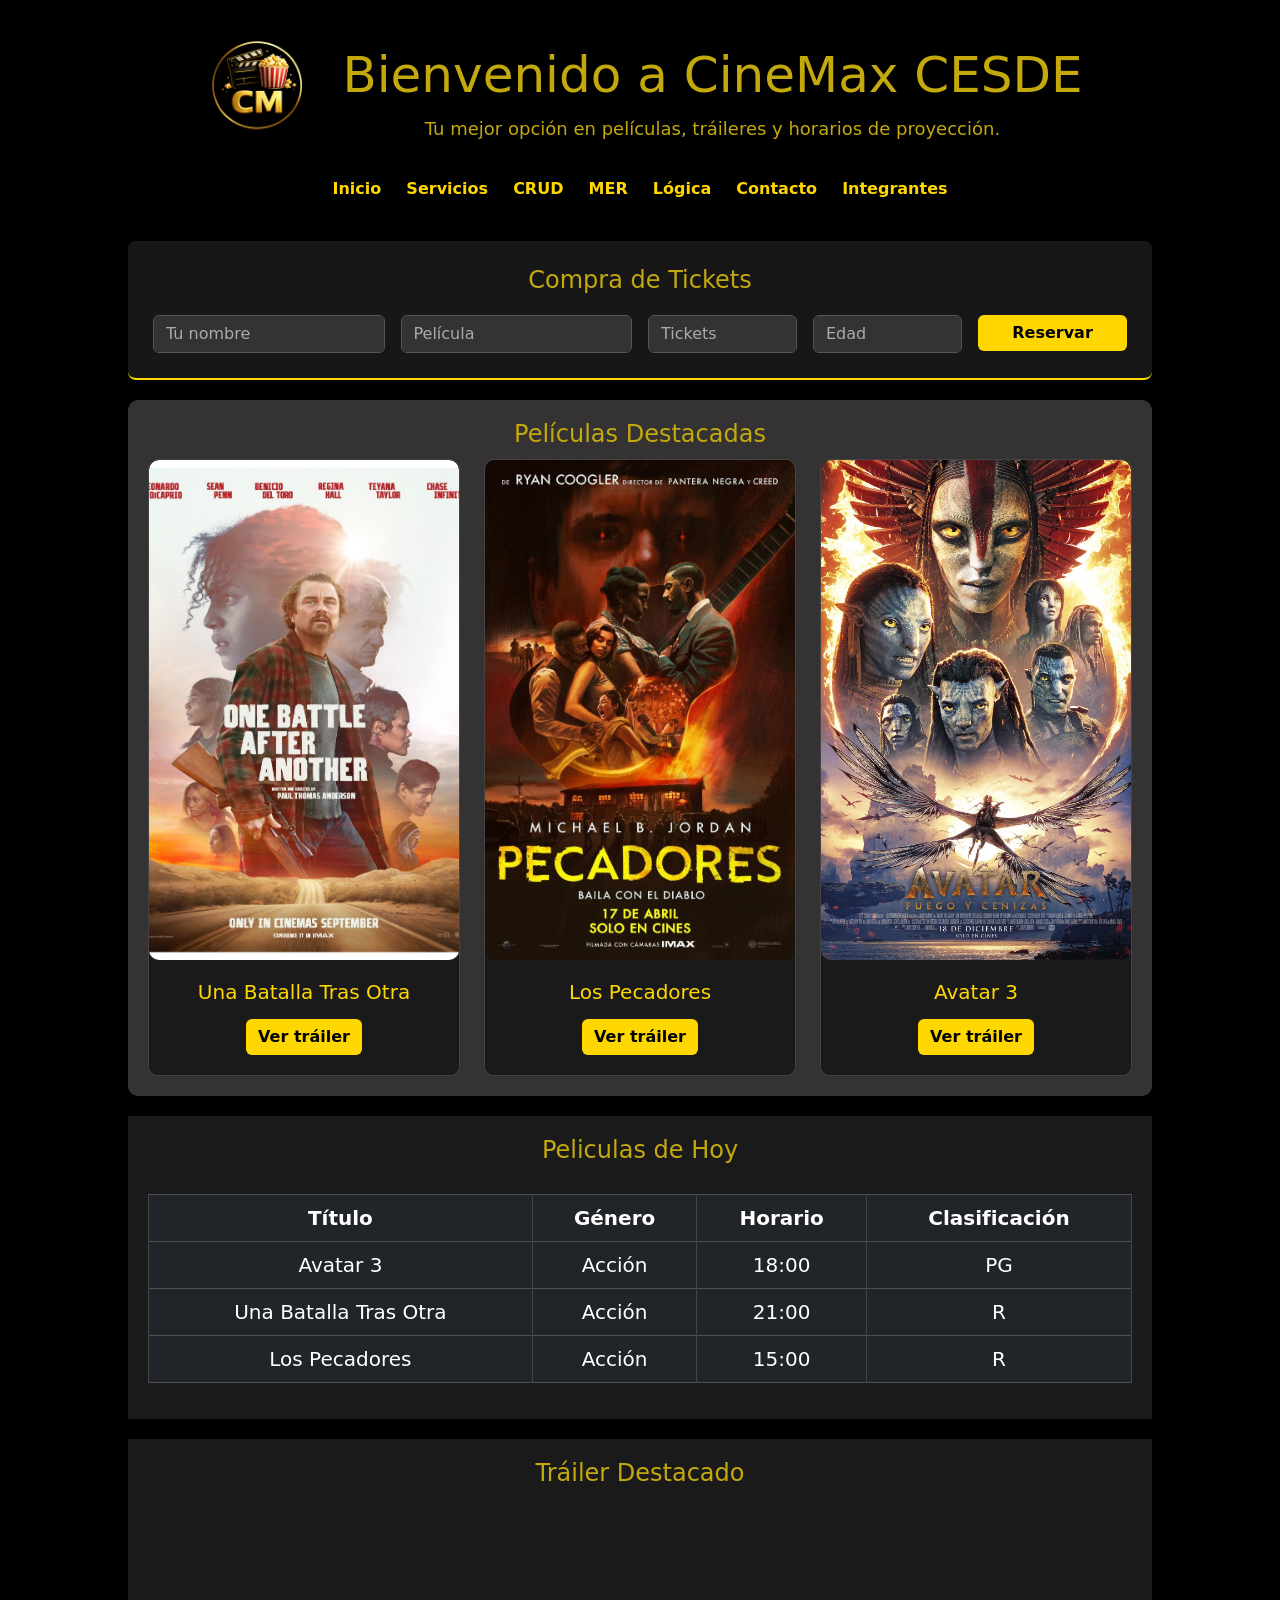
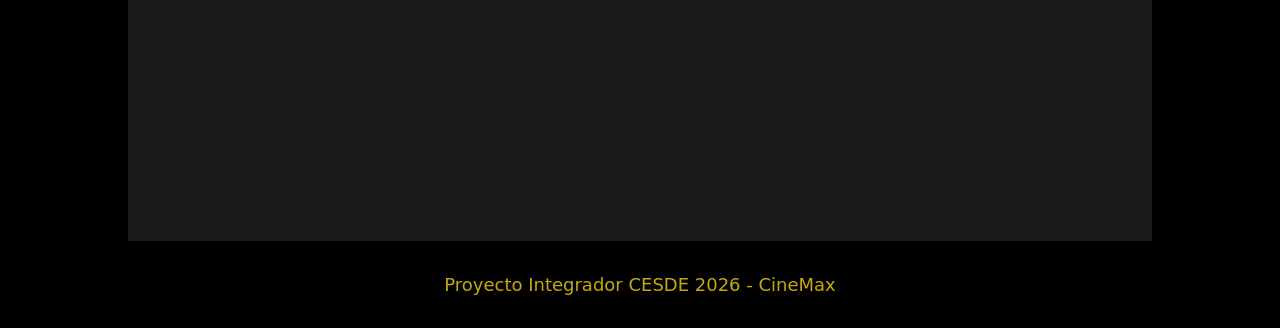
<file: index.html>
<!DOCTYPE html>
<html lang="es">
<head>
    <meta charset="UTF-8">
    <meta name="viewport" content="width=device-width, initial-scale=1.0">
    <title>CineMaxCESDE</title>
    <link rel="icon" type="image/png" href="imagenes/cm.png">

    <link href="https://cdn.jsdelivr.net/npm/bootstrap@5.3.3/dist/css/bootstrap.min.css" rel="stylesheet">
    <link rel="stylesheet" href="Style.css">
</head>

<body>

<header>
    <div class="encabezadoLogo">
    <img src="imagenes/cm.png" alt="Logo CineMax" class="logo-cinemax">

    <div>
        <h1>Bienvenido a CineMax CESDE</h1>
        <p>Tu mejor opción en películas, tráileres y horarios de proyección.</p>
    </div>
</div>

    <nav>
        <a href="index.html">Inicio</a>
        <a href="servicios.html">Servicios</a>
        <a href="crud.html">CRUD</a>
        <a href="mer.html">MER</a>
        <a href="logica.html">Lógica</a>
        <a href="contacto.html">Contacto</a>
        <a href="integrantes.html">Integrantes</a>
    </nav>
</header>

<main>
    <!-- Formulario para simular la compra de tickets -->
    <section class="compraEntradas">

    <h2>Compra de Tickets</h2>

    <form class="row g-3">

        <div class="col-md-3 col-sm-12">
            <input type="text" class="form-control" placeholder="Tu nombre" required>
        </div>

        <div class="col-md-3 col-sm-12">
            <input type="text" class="form-control" placeholder="Película" required>
        </div>

        <div class="col-md-2 col-sm-6">
            <input type="number" class="form-control" placeholder="Tickets" min="1" required>
        </div>

        <div class="col-md-2 col-sm-6">
            <input type="number" class="form-control" placeholder="Edad" min="1" required>
        </div>

        <div class="col-md-2 col-sm-12">
            <button type="submit" class="btn btn-primary w-100">Reservar</button>
        </div>

    </form>

</section>

<!-- Sección de películas destacadas usando tarjetas -->
    <section class="peliculas">

    <h2>Películas Destacadas</h2>

    <div class="row g-4 justify-content-center">

        <div class="col-md-4 col-sm-12">

            <div class="tarjetaPelicula">

                <img src="imagenes/img_1.jpg.jpeg"
                class="card-img-top posterPelicula"
                alt="Una batalla tras otra">

                <div class="cuerpoTarjeta">

                    <h5 class="tituloTarjeta">
                        Una Batalla Tras Otra
                    </h5>

                    <a href="https://www.youtube.com/watch?v=TEZp3bGQ3LA"
                    target="_blank"
                    class="btn btn-primary">
                        Ver tráiler
                    </a>

                </div>

            </div>

        </div>


        <div class="col-md-4 col-sm-12">

            <div class="tarjetaPelicula">

                <img src="imagenes/img_2.jpg.jpeg"
                class="card-img-top posterPelicula"
                alt="Los Pecadores">

                <div class="cuerpoTarjeta">

                    <h5 class="tituloTarjeta">
                        Los Pecadores
                    </h5>

                    <a href="https://www.youtube.com/watch?v=bAkWFyEEYSI"
                    target="_blank"
                    class="btn btn-primary">
                        Ver tráiler
                    </a>

                </div>

            </div>

        </div>


        <div class="col-md-4 col-sm-12">

            <div class="tarjetaPelicula">

                <img src="imagenes/img_3.jpg.jpeg"
                class="card-img-top posterPelicula"
                alt="Avatar 3">

                <div class="cuerpoTarjeta">

                    <h5 class="tituloTarjeta">
                        Avatar 3
                    </h5>

                    <a href="https://www.youtube.com/watch?v=nb_fFj_0rq8"
                    target="_blank"
                    class="btn btn-primary">
                        Ver tráiler
                    </a>

                </div>

            </div>

        </div>

    </div>

</section>

<!-- Tabla con la cartelera de películas disponibles -->
    <section class="tablaPeliculas">

    <h2>Peliculas de Hoy</h2>

    <div class="table-responsive">

        <table class="table table-dark table-hover table-bordered align-middle">

            <thead>
                <tr>
                    <th>Título</th>
                    <th>Género</th>
                    <th>Horario</th>
                    <th>Clasificación</th>
                </tr>
            </thead>

            <tbody>
                <tr>
                    <td>Avatar 3</td>
                    <td>Acción</td>
                    <td>18:00</td>
                    <td>PG</td>
                </tr>

                <tr>
                    <td>Una Batalla Tras Otra</td>
                    <td>Acción</td>
                    <td>21:00</td>
                    <td>R</td>
                </tr>

                <tr>
                    <td>Los Pecadores</td>
                    <td>Acción</td>
                    <td>15:00</td>
                    <td>R</td>
                </tr>
            </tbody>

        </table>

    </div>

</section>

<!-- Sección multimedia con tráiler incrustado -->
    <section class="multimedia">

        <h2>Tráiler Destacado</h2>

        <iframe width="560" height="315"
            src="https://www.youtube.com/embed/TEZp3bGQ3LA"
            title="Tráiler Una batalla tras otra"
            allowfullscreen>
        </iframe>

    </section>

</main>

<footer>
    <p>Proyecto Integrador CESDE 2026 - CineMax</p>
</footer>

</body>
</html>
</file>
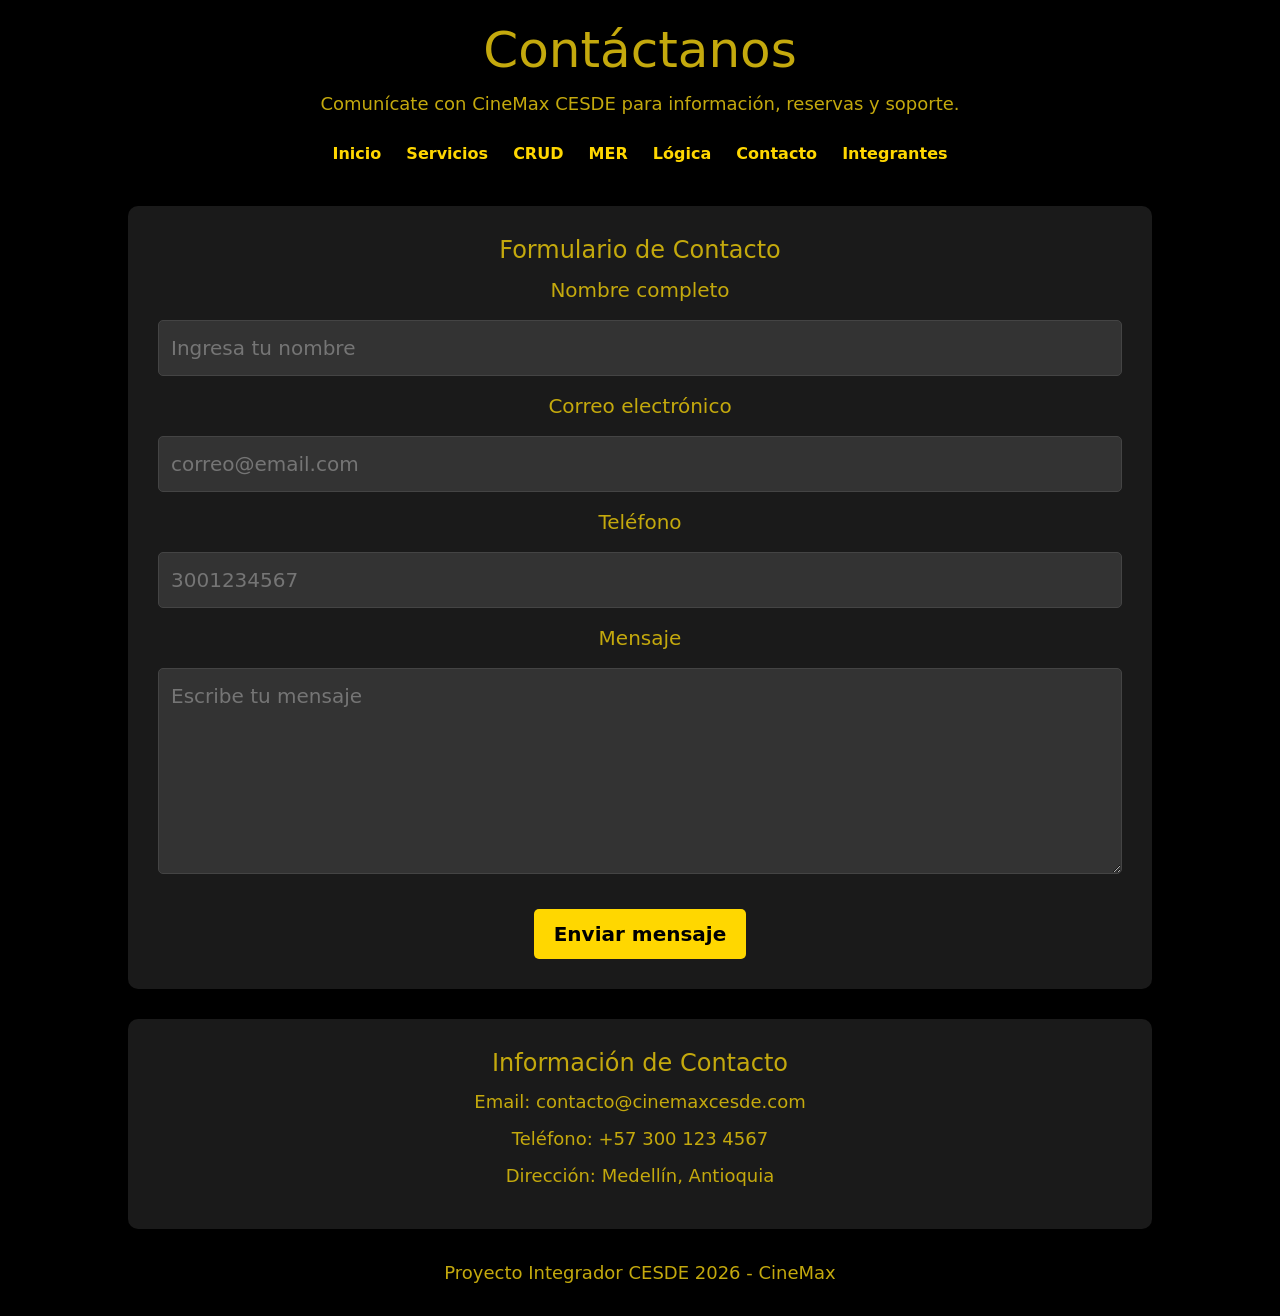
<file: contacto.html>
<!DOCTYPE html>
<html lang="es">
<head>
    <meta charset="UTF-8">
    <meta name="viewport" content="width=device-width, initial-scale=1.0">
    <title>Contacto - CineMaxCESDE </title>
    <link rel="icon" type="image/png" href="imagenes/cm.png">

    <link href="https://cdn.jsdelivr.net/npm/bootstrap@5.3.3/dist/css/bootstrap.min.css" rel="stylesheet">
    <link rel="stylesheet" href="Style.css">
</head>

<body>

<header>

    <h1>Contáctanos</h1>

    <p>
        Comunícate con CineMax CESDE para información, reservas y soporte.
    </p>

    <nav>
        <a href="index.html">Inicio</a>
        <a href="servicios.html">Servicios</a>
        <a href="crud.html">CRUD</a>
        <a href="mer.html">MER</a>
        <a href="logica.html">Lógica</a>
        <a href="contacto.html">Contacto</a>
        <a href="integrantes.html">Integrantes</a>
    </nav>

</header>

<main>

    <section class="crud">

        <h2>Formulario de Contacto</h2>

        <form class="crudFormulario">

            <label for="nombre">Nombre completo</label>
            <input type="text" id="nombre" placeholder="Ingresa tu nombre">

            <label for="correo">Correo electrónico</label>
            <input type="email" id="correo" placeholder="correo@email.com">

            <label for="telefono">Teléfono</label>
            <input type="tel" id="telefono" placeholder="3001234567">

            <label for="mensaje">Mensaje</label>
            <textarea id="mensaje" rows="6"
            placeholder="Escribe tu mensaje"></textarea>

            <div class="crudBotones">

                <button type="submit">Enviar mensaje</button>

            </div>

        </form>

    </section>


    <section class="crud">

        <h2>Información de Contacto</h2>

        <p>Email: contacto@cinemaxcesde.com</p>

        <p>Teléfono: +57 300 123 4567</p>

        <p>Dirección: Medellín, Antioquia</p>

    </section>

</main>

<footer>

    <p>Proyecto Integrador CESDE 2026 - CineMax</p>

</footer>

</body>
</html>
</file>
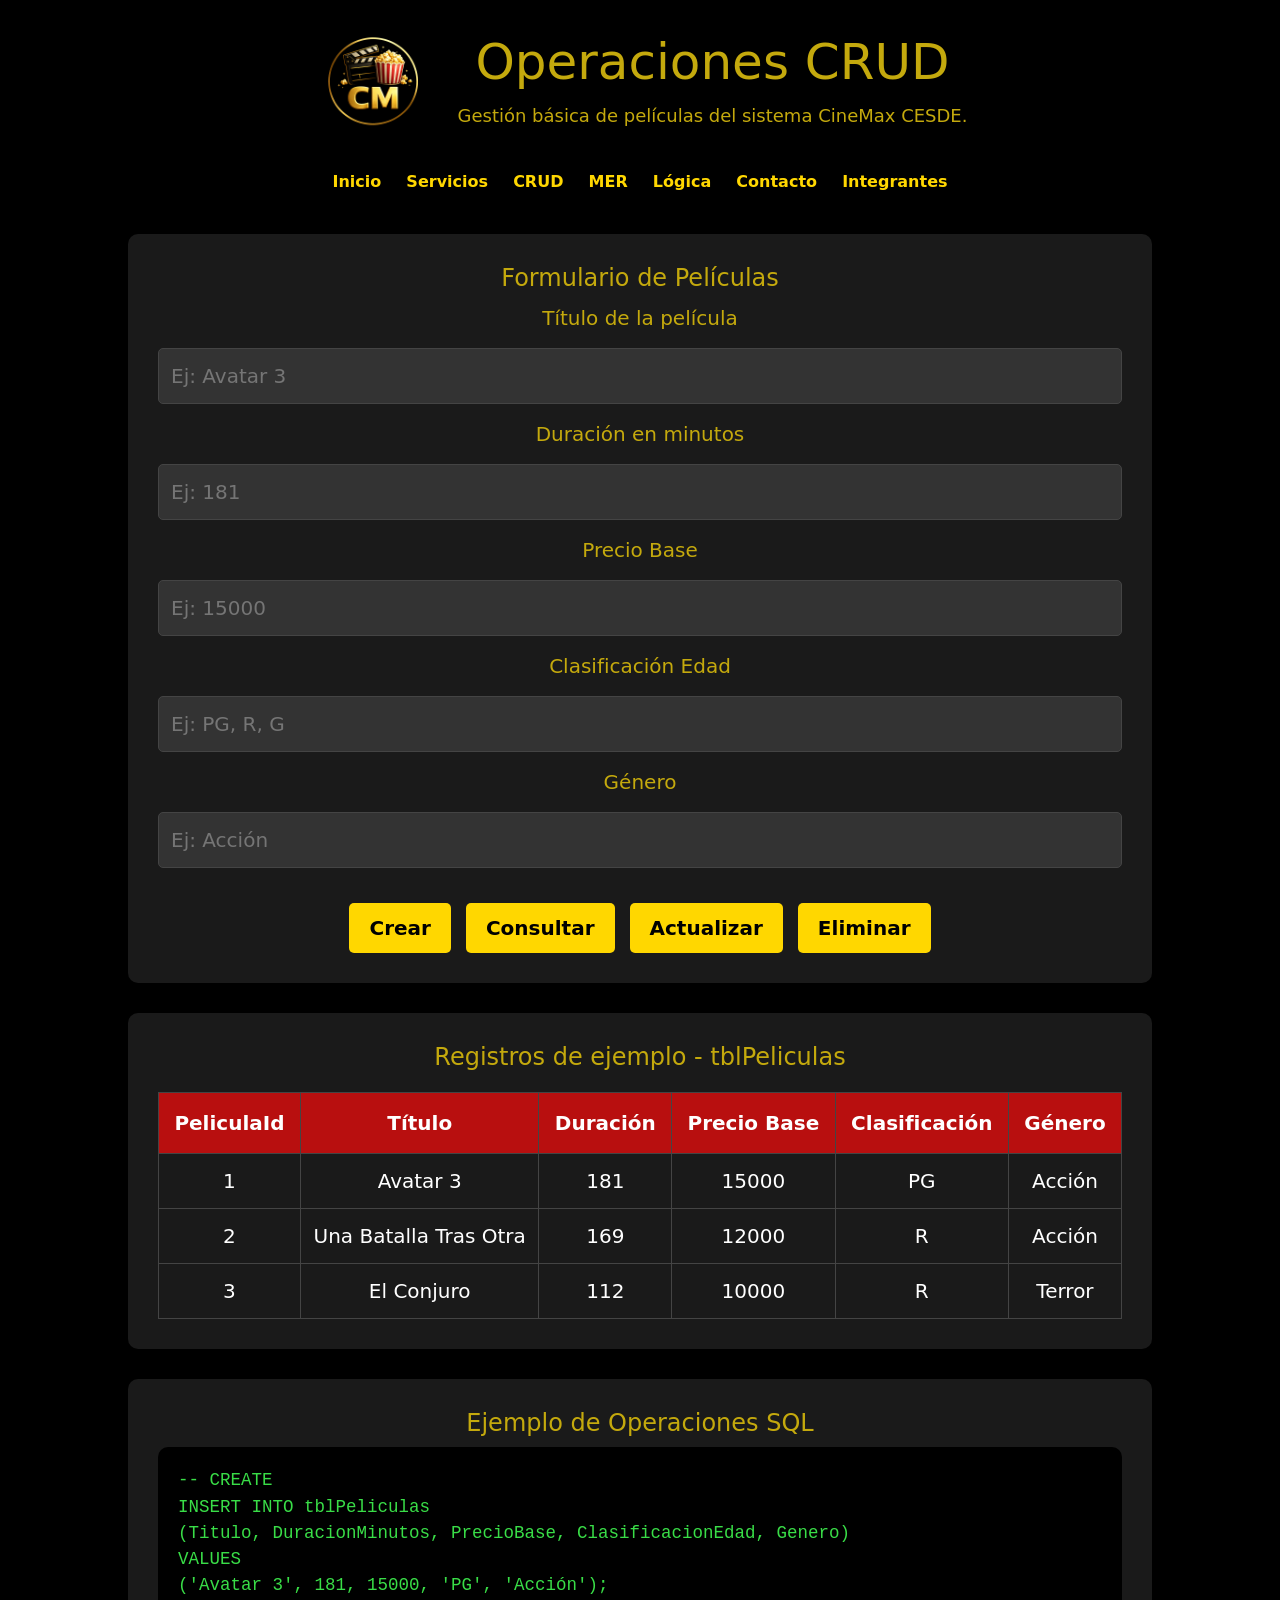
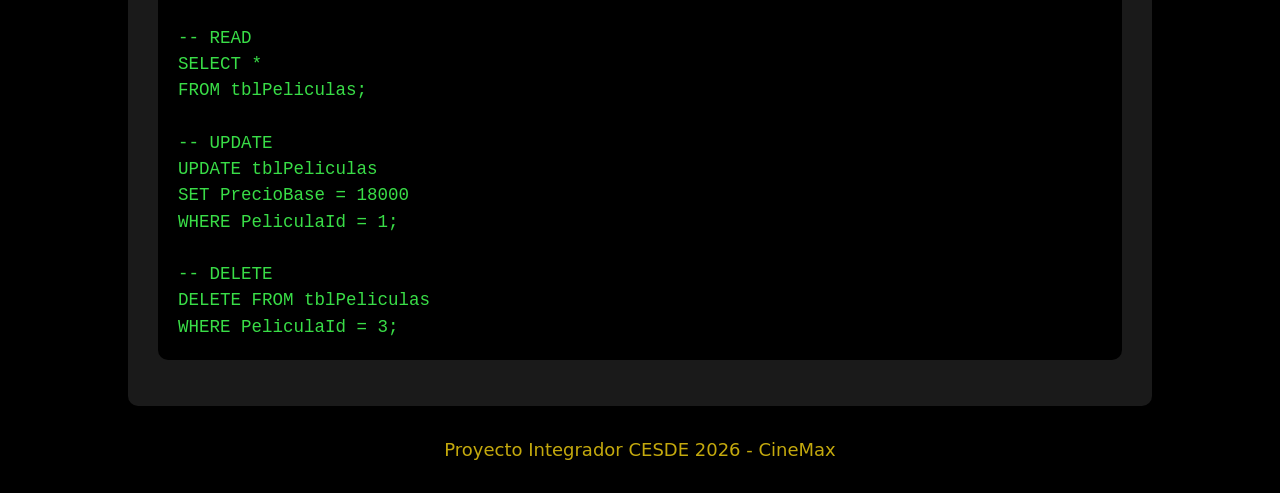
<file: crud.html>
<!DOCTYPE html>
<html lang="es">
<head>
    <meta charset="UTF-8">
    <meta name="viewport" content="width=device-width, initial-scale=1.0">
    <title>CRUD - CineMaxCESDE</title>
    <link rel="icon" type="image/png" href="imagenes/cm.png">

    <link href="https://cdn.jsdelivr.net/npm/bootstrap@5.3.3/dist/css/bootstrap.min.css" rel="stylesheet">
    <link rel="stylesheet" href="Style.css">
</head>

<body>

<header>
    <div class="encabezadoLogo">

    <img src="imagenes/cm.png" alt="Logo CineMax" class="logo-cinemax">

        <div class="textoEncabezado">
            <h1>Operaciones CRUD</h1>
            <p>Gestión básica de películas del sistema CineMax CESDE.</p>
        </div>
    </div>


    <nav>
        <a href="index.html">Inicio</a>
        <a href="servicios.html">Servicios</a>
        <a href="crud.html">CRUD</a>
        <a href="mer.html">MER</a>
        <a href="logica.html">Lógica</a>
        <a href="contacto.html">Contacto</a>
        <a href="integrantes.html">Integrantes</a>
    </nav>

</header>

<main>
<!-- Formulario para gestión de películas -->
    <section class="crud">

        <h2>Formulario de Películas</h2>

        <!-- Formulario basado en la tabla tblPeliculas -->
        <form class="crudFormulario">

            <!-- Formulario basado en la tabla tblPeliculas -->
            <label for="titulo">Título de la película</label>
            <input type="text" id="titulo" name="titulo" placeholder="Ej: Avatar 3">

            <label for="duracion">Duración en minutos</label>
            <input type="number" id="duracion" name="duracion" placeholder="Ej: 181">

            <label for="precio">Precio Base</label>
            <input type="number" id="precio" name="precio" placeholder="Ej: 15000">

            <label for="clasificacion">Clasificación Edad</label>
            <input type="text" id="clasificacion" name="clasificacion" placeholder="Ej: PG, R, G">

            <label for="genero">Género</label>
            <input type="text" id="genero" name="genero" placeholder="Ej: Acción">


            <!-- Botones para operaciones CRUD -->
            <div class="crudBotones">

                <button type="button">Crear</button>
                <button type="button">Consultar</button>
                <button type="button">Actualizar</button>
                <button type="button">Eliminar</button>

            </div>

        </form>

    </section>

<!-- Tabla visual con registros de películas -->
    <section class="crud">

        <h2>Registros de ejemplo - tblPeliculas</h2>

        <table>
            <tr>
                <th>PeliculaId</th>
                <th>Título</th>
                <th>Duración</th>
                <th>Precio Base</th>
                <th>Clasificación</th>
                <th>Género</th>
            </tr>

            <tr>
                <td>1</td>
                <td>Avatar 3</td>
                <td>181</td>
                <td>15000</td>
                <td>PG</td>
                <td>Acción</td>
            </tr>

            <tr>
                <td>2</td>
                <td>Una Batalla Tras Otra</td>
                <td>169</td>
                <td>12000</td>
                <td>R</td>
                <td>Acción</td>
            </tr>

            <tr>
                <td>3</td>
                <td>El Conjuro</td>
                <td>112</td>
                <td>10000</td>
                <td>R</td>
                <td>Terror</td>
            </tr>
        </table>

    </section>

<!-- Ejemplos de instrucciones SQL -->
    <section class="crud">

        <h2>Ejemplo de Operaciones SQL</h2>

<pre>
-- CREATE
INSERT INTO tblPeliculas
(Titulo, DuracionMinutos, PrecioBase, ClasificacionEdad, Genero)
VALUES
('Avatar 3', 181, 15000, 'PG', 'Acción');

-- READ
SELECT *
FROM tblPeliculas;

-- UPDATE
UPDATE tblPeliculas
SET PrecioBase = 18000
WHERE PeliculaId = 1;

-- DELETE
DELETE FROM tblPeliculas
WHERE PeliculaId = 3;
</pre>

    </section>

</main>

<footer>

    <p>Proyecto Integrador CESDE 2026 - CineMax</p>

</footer>

</body>
</html>
</file>
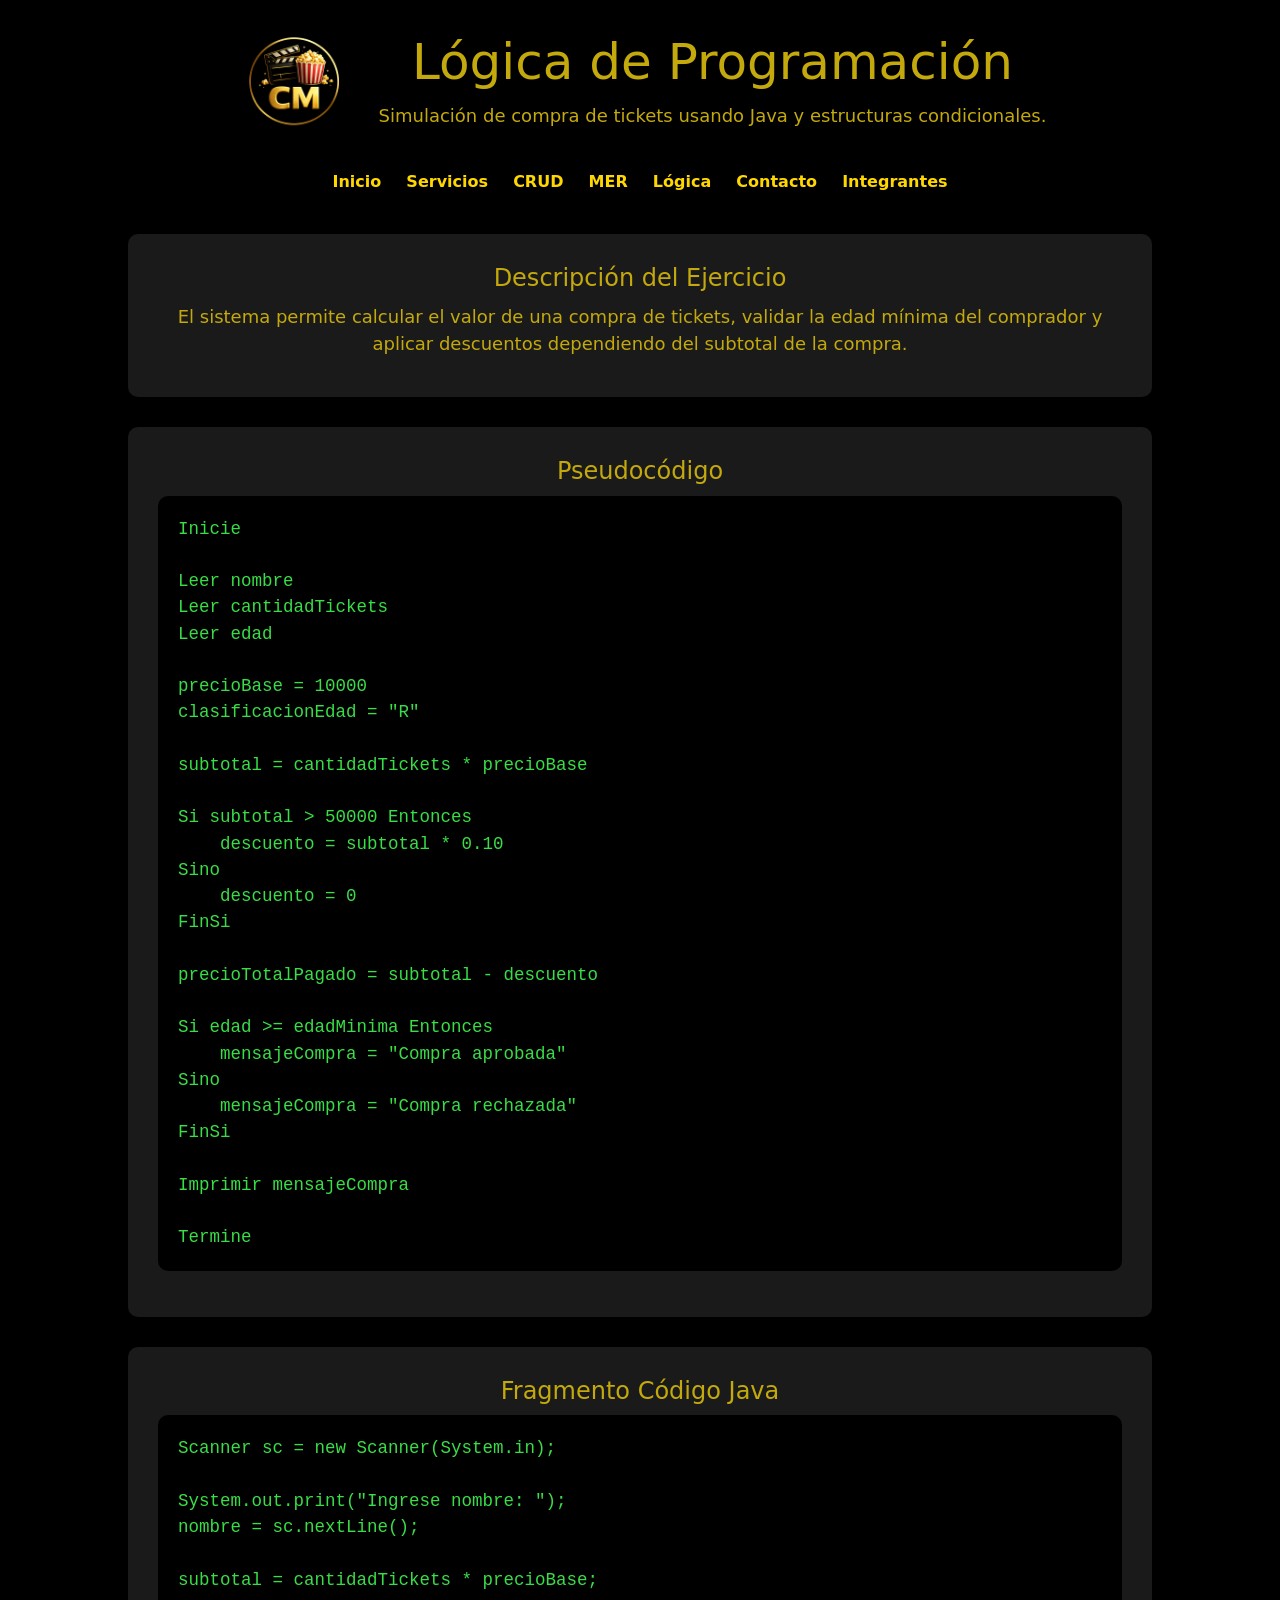
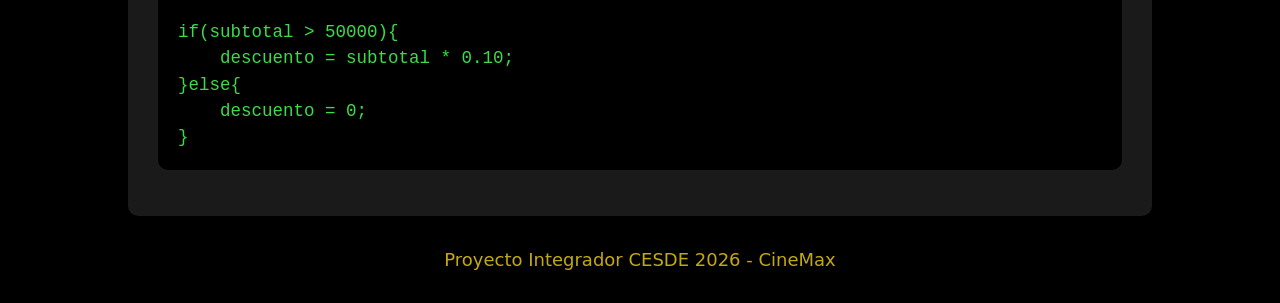
<file: logica.html>
<!DOCTYPE html>
<html lang="es">
<head>
    <meta charset="UTF-8">
    <meta name="viewport" content="width=device-width, initial-scale=1.0">
    <title>Lógica de Programación - CineMaxCESDE</title>
    <link rel="icon" type="image/png" href="imagenes/cm.png">

    <link href="https://cdn.jsdelivr.net/npm/bootstrap@5.3.3/dist/css/bootstrap.min.css" rel="stylesheet">
    <link rel="stylesheet" href="Style.css">
</head>

<body>

<header>

    <div class="encabezadoLogo">

        <img src="imagenes/cm.png" alt="Logo CineMax" class="logo-cinemax">

        <div class="textoEncabezado">
            <h1>Lógica de Programación</h1>
            <p>Simulación de compra de tickets usando Java y estructuras condicionales.</p>
        </div>
    </div>

    <nav>
        <a href="index.html">Inicio</a>
        <a href="servicios.html">Servicios</a>
        <a href="crud.html">CRUD</a>
        <a href="mer.html">MER</a>
        <a href="logica.html">Lógica</a>
        <a href="contacto.html">Contacto</a>
        <a href="integrantes.html">Integrantes</a>
    </nav>

</header>

<main>

    <section class="crud">

        <h2>Descripción del Ejercicio</h2>

        <p>
            El sistema permite calcular el valor de una compra de tickets,
            validar la edad mínima del comprador y aplicar descuentos
            dependiendo del subtotal de la compra.
        </p>

    </section>


    <section class="crud">

        <h2>Pseudocódigo</h2>

<pre>
Inicie

Leer nombre
Leer cantidadTickets
Leer edad

precioBase = 10000
clasificacionEdad = "R"

subtotal = cantidadTickets * precioBase

Si subtotal > 50000 Entonces
    descuento = subtotal * 0.10
Sino
    descuento = 0
FinSi

precioTotalPagado = subtotal - descuento

Si edad >= edadMinima Entonces
    mensajeCompra = "Compra aprobada"
Sino
    mensajeCompra = "Compra rechazada"
FinSi

Imprimir mensajeCompra

Termine
</pre>

    </section>


    <section class="crud">

        <h2>Fragmento Código Java</h2>

<pre>
Scanner sc = new Scanner(System.in);

System.out.print("Ingrese nombre: ");
nombre = sc.nextLine();

subtotal = cantidadTickets * precioBase;

if(subtotal > 50000){
    descuento = subtotal * 0.10;
}else{
    descuento = 0;
}
</pre>

    </section>

</main>

<footer>

    <p>Proyecto Integrador CESDE 2026 - CineMax</p>

</footer>

</body>
</html>
</file>
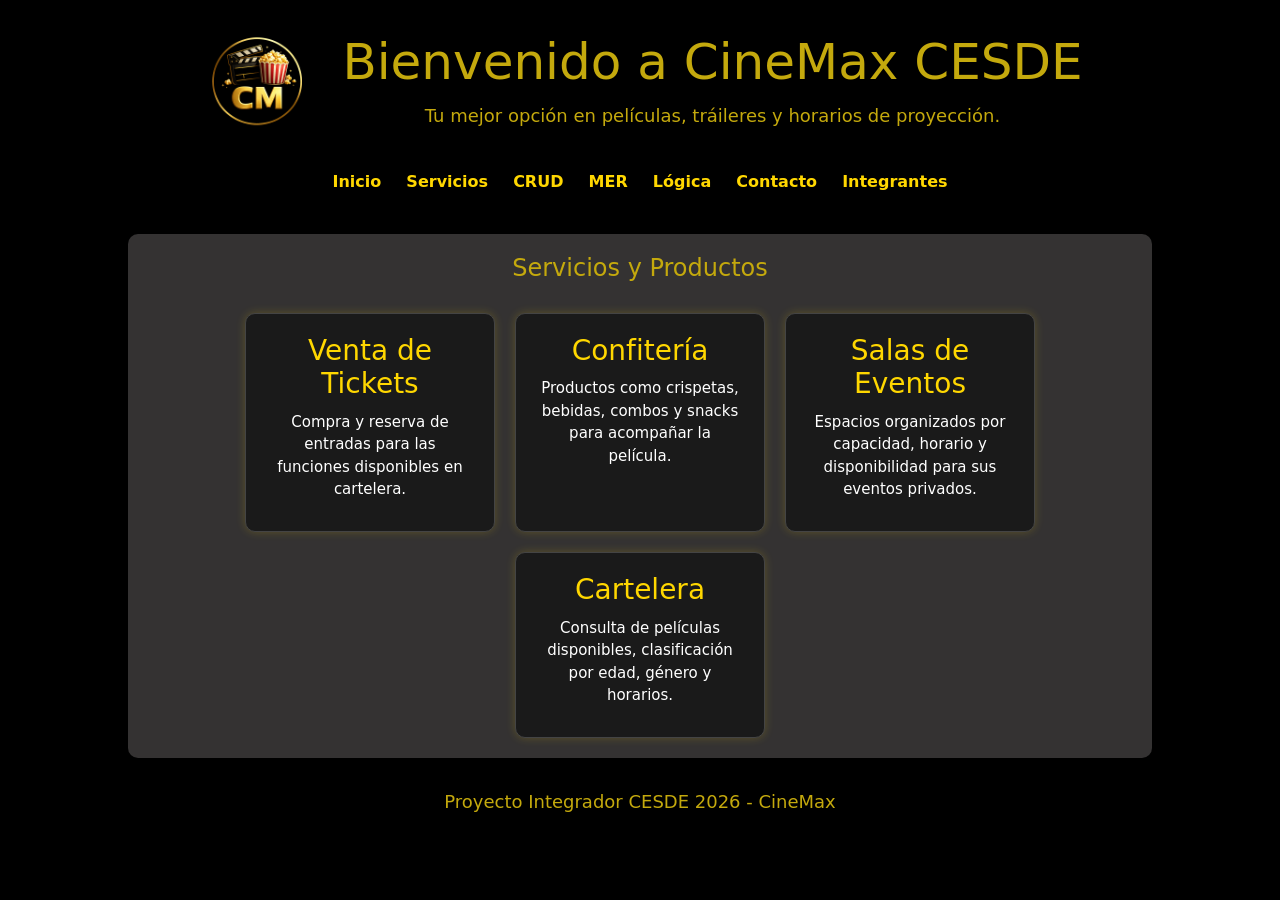
<file: servicios.html>
<!DOCTYPE html>
<html lang="es">
<head>
    <meta charset="UTF-8">
    <meta name="viewport" content="width=device-width, initial-scale=1.0">
    <title>Servicios - CineMaxCESDE</title>
    <link rel="icon" type="image/png" href="imagenes/cm.png">

    <link href="https://cdn.jsdelivr.net/npm/bootstrap@5.3.3/dist/css/bootstrap.min.css" rel="stylesheet">
    <link rel="stylesheet" href="Style.css">
</head>

<body>

<header>

    <div class="encabezadoLogo">

        <img src="imagenes/cm.png" alt="Logo CineMax" class="logo-cinemax">

        <div class="textoEncabezado">
            <h1>Bienvenido a CineMax CESDE</h1>
            <p>Tu mejor opción en películas, tráileres y horarios de proyección.</p>
        </div>

    </div>

    <nav>
        <a href="index.html">Inicio</a>
        <a href="servicios.html">Servicios</a>
        <a href="crud.html">CRUD</a>
        <a href="mer.html">MER</a>
        <a href="logica.html">Lógica</a>
        <a href="contacto.html">Contacto</a>
        <a href="integrantes.html">Integrantes</a>
    </nav>
</header>

<main>
<!-- Sección de servicios ofrecidos por CineMax -->
    <section class="peliculas">
        <h2>Servicios y Productos</h2>

<!-- Contenedor de tarjetas de servicios -->
        <div class="contenedorServicios">

            <article class="tarjetaServicio">
                <h3>Venta de Tickets</h3>
                <p>Compra y reserva de entradas para las funciones disponibles en cartelera.</p>
            </article>

            <article class="tarjetaServicio">
                <h3>Confitería</h3>
                <p>Productos como crispetas, bebidas, combos y snacks para acompañar la película.</p>
            </article>

            <article class="tarjetaServicio">
                <h3>Salas de Eventos</h3>
                <p>Espacios organizados por capacidad, horario y disponibilidad para sus eventos privados.</p>
            </article>

            <article class="tarjetaServicio">
                <h3>Cartelera</h3>
                <p>Consulta de películas disponibles, clasificación por edad, género y horarios.</p>
            </article>

        </div>
    </section>

</main>

<footer>
    <p>Proyecto Integrador CESDE 2026 - CineMax</p>
</footer>

</body>
</html>
</file>
<file: Style.css>
*{
    margin: 0;
    padding: 0;
    box-sizing: border-box;
}


/* Estilos generales de títulos y textos principales */
h1{
    color: #c4a90d; /* h1 */
    font-size: 50px;
    text-align: center;
    margin-top: 20px;
}
p{
    color: #c4a90d;
    font-size: 18px;
    text-align: center;
    margin: 10px 0;
    line-height: 1.5;
}

/* Logo principal de CineMax */
.encabezadoLogo{
    display: flex;
    align-items: center;
    justify-content: center;
    gap: 25px;
    margin-top: 25px;
    flex-wrap: wrap;
    text-align: center;
}

.logo-cinemax{
    width: 120px;
    height: 120px;
    border-radius: 50%;
    object-fit: cover;
}

.textoEncabezado{
    display: flex;
    flex-direction: column;
    align-items: center;
}

.textoEncabezado h1{
    margin: 0;
}

.textoEncabezado p{
    margin-top: 10px;
}


/* Fondo principal del sitio */
body{
    background-color: black;
   
}

/* Estilo general de las secciones */
section{
    color: #c4a90d;
    font-size: 20px;
    margin: 20px auto;
    width: 80%;
    background-color: #1a1a1a;
    padding: 20px;
    text-align: center;
}
h2{
    color: #c4a90d;
    font-size: 24px;
    margin-bottom: 10px;
}
ul{
   display: inline-block;
   text-align: center;
    margin: 0;
    padding: 0;

}
li{
    color: #c4a90d;
    font-size: 18px;
    list-style-type: none; 
    font-weight: bold;
}


/* Sección de películas destacadas */
.peliculas{
    background-color: #343232;
    padding: 20px;
    border-radius: 10px;
}

/* Formulario de compra de entradas  */
.compraEntradas{
    background-color: rgba(26, 26, 26, 0.9);
    padding: 25px;
    border-bottom: 2px solid #FFD700;
    border-radius: 8px;
}

.compraEntradas h2{
    margin-bottom: 20px;
    text-align: center;
}

.compraEntradas .form-control{
    background-color: #333;
    border: 1px solid #555;
    color: white;
}

.compraEntradas .form-control::placeholder{
    color: #aaa;
}

.compraEntradas .form-control:focus{
    background-color: #333;
    color: white;
    border-color: #FFD700;
    box-shadow: 0 0 5px #FFD700;
}

.compraEntradas .btn-primary{
    background-color: #FFD700;
    color: black;
    border: none;
    font-weight: bold;
}

.compraEntradas .btn-primary:hover{
    background-color: #39dd47;
    color: black;
}

/* Ajustes responsive para pantallas pequeñas */
@media (max-width: 768px){
    .compraEntradas{
        width: 95%;
    }
}


.posterPelicula {
    display: block;
    border-radius: 10px;
    width: 200px;
    height: 250px;
}

a {
    color: #FFD700;
    text-decoration: none;
}

/* Menú de navegación */
nav{
    text-align: center;
    margin: 25px 0 40px 0;
    width: 100%;
}

nav a{
    color: #FFD700;
    text-decoration: none;
    margin: 0 10px;
    font-weight: bold;
}

/* Efecto visual al pasar el mouse sobre el menú */
nav a:hover{
    color: #39dd47;
}


/* Estilos para tablas de cartelera y registros */
table{
    width: 100%;
    border-collapse: collapse;
    margin-top: 20px;
    background-color: #1a1a1a;
    color: white;
    border: 1px solid #444;
}

th{
    background-color: #B80F0F;
    color: white;
    padding: 15px;
    border: 1px solid #444;
    text-align: center;
}

td{
    border: 1px solid #444;
    padding: 12px;
    text-align: center;
}

tr{
    background-color: #1a1a1a;
}

tr:hover{
    background-color: #333;
}

.multimedia iframe{
    border-radius: 10px;
    max-width: 100%;
}

footer{
    text-align: center;
    color: #FFD700;
    margin: 30px 0;
}


.cuerpoTarjeta{
    background-color: #1a1a1a;
    padding: 20px;
}

/* Tarjetas de servicios del cine */
.contenedorServicios{
    display: flex;
    flex-wrap: wrap;
    gap: 20px;
    justify-content: center;
    margin-top: 30px;
}

.tarjetaServicio{
    background-color: #1a1a1a;
    color: #FFD700;
    width: 250px;
    padding: 20px;
    border-radius: 10px;
    border: 1px solid #444;
    box-shadow: 0 0 10px rgba(255, 215, 0, 0.2);
}

.tarjetaServicio h3{
    color: #FFD700;
    margin-bottom: 10px;
}

.tarjetaServicio p{
    color: white;
    font-size: 15px;
    margin-top: 0;
}

.crud{
    background-color: #1a1a1a;
    padding: 30px;
    border-radius: 10px;
    margin-top: 30px;
}

.crudFormulario{
    display: flex;
    flex-direction: column;
    gap: 15px;
}

.crudFormulario input{
    padding: 12px;
    border-radius: 5px;
    border: 1px solid #444;
    background-color: #333;
    color: white;
}

.crudBotones{
    display: flex;
    gap: 15px;
    justify-content: center;
    margin-top: 20px;
}

.crudBotones button{
    background-color: #FFD700;
    color: black;
    border: none;
    padding: 10px 20px;
    border-radius: 5px;
    font-weight: bold;
    cursor: pointer;
}

.crudBotones button:hover{
    background-color: #39dd47;
}

/* Bloques de código SQL y Java */
pre{
    background-color: black;
    color: #39dd47;
    padding: 20px;
    border-radius: 10px;
    overflow-x: auto;
    text-align: left;
}

/* Imagen del modelo entidad relación */
.imagen-mer{
    width: 100%;
    max-width: 1000px;
    border-radius: 10px;
    border: 2px solid #FFD700;
    margin-top: 20px;
}

/* Campo de texto largo para formulario de contacto */
textarea{
    background-color: #333;
    border: 1px solid #444;
    color: white;
    padding: 12px;
    border-radius: 5px;
    resize: vertical;
}

/* Tarjetas Bootstrap para películas destacadas */
.tarjetaPelicula{
    background-color: #1a1a1a;
    border: 1px solid #444;
    border-radius: 10px;
    overflow: hidden;
    text-align: center;
    height: 100%;
}

.tarjetaPelicula .card-body{
    background-color: #1a1a1a;
}

.tarjetaPelicula .tituloTarjeta{
    color: #FFD700;
    font-size: 20px;
    margin-bottom: 15px;
}

.tarjetaPelicula .btn-primary{
    background-color: #FFD700;
    color: black;
    border: none;
    font-weight: bold;
}

.tarjetaPelicula .btn-primary:hover{
    background-color: #39dd47;
    color: black;
}

.posterPelicula{
    width: 100%;
    height: 500px;
    object-fit: cover;
}

/* Fotos de integrantes */

/* insertar foto en un marco redondo */
.fotoIntegrante{
    width: 140px;
    height: 140px;
    border-radius: 50%;
    object-fit: cover;
    border: 3px solid #FFD700;
    margin-bottom: 20px;
}
</file>
